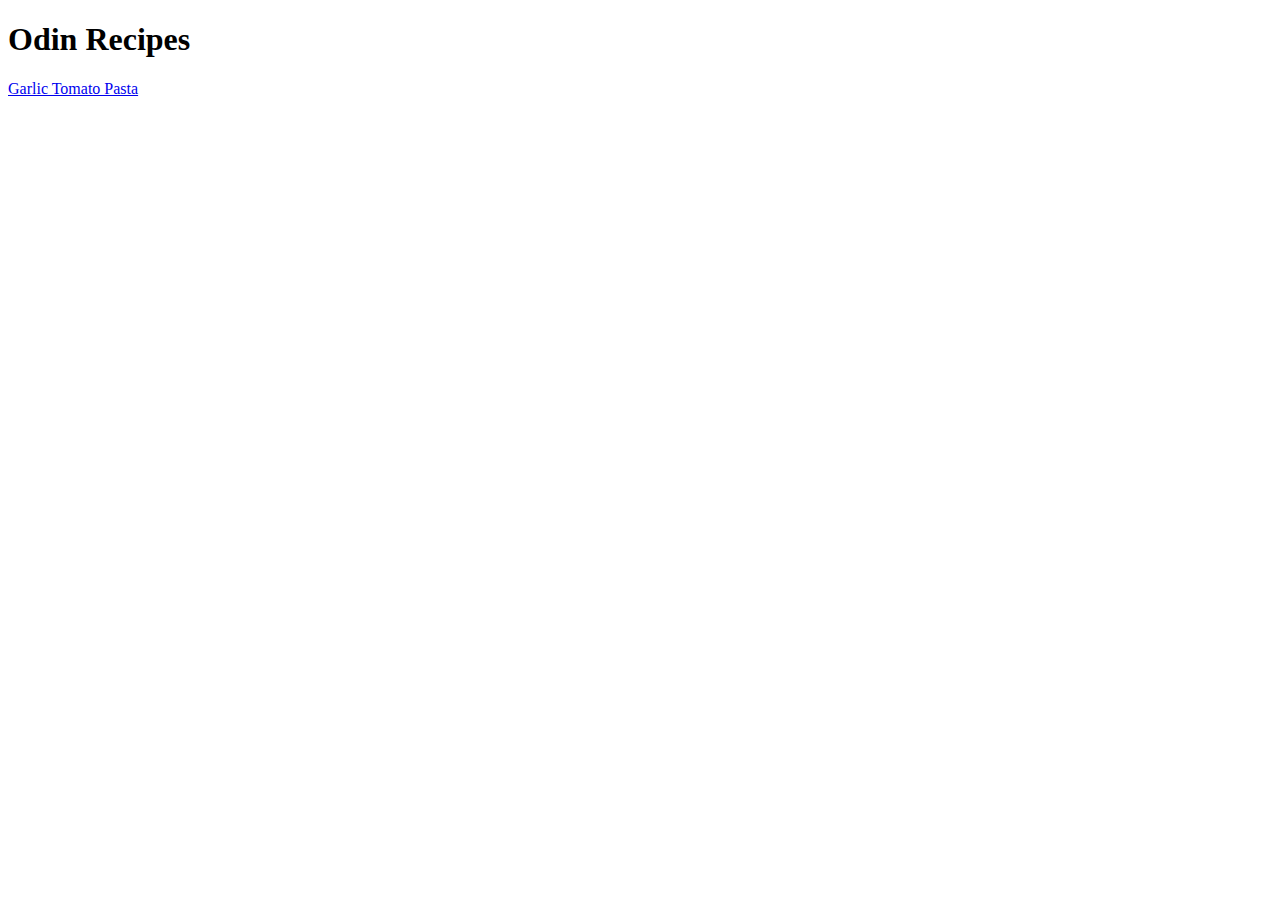
<file: index.html>
<!DOCTYPE html>
<html lang="en">
  <head>
    <meta charset="utf-8" />
    <title>odin recipes</title>
  </head>
  <body>
    <h1>Odin Recipes</h1>
    <a href="./recipes/pasta.html">Garlic Tomato Pasta</a>
  </body>
</html>
</file>
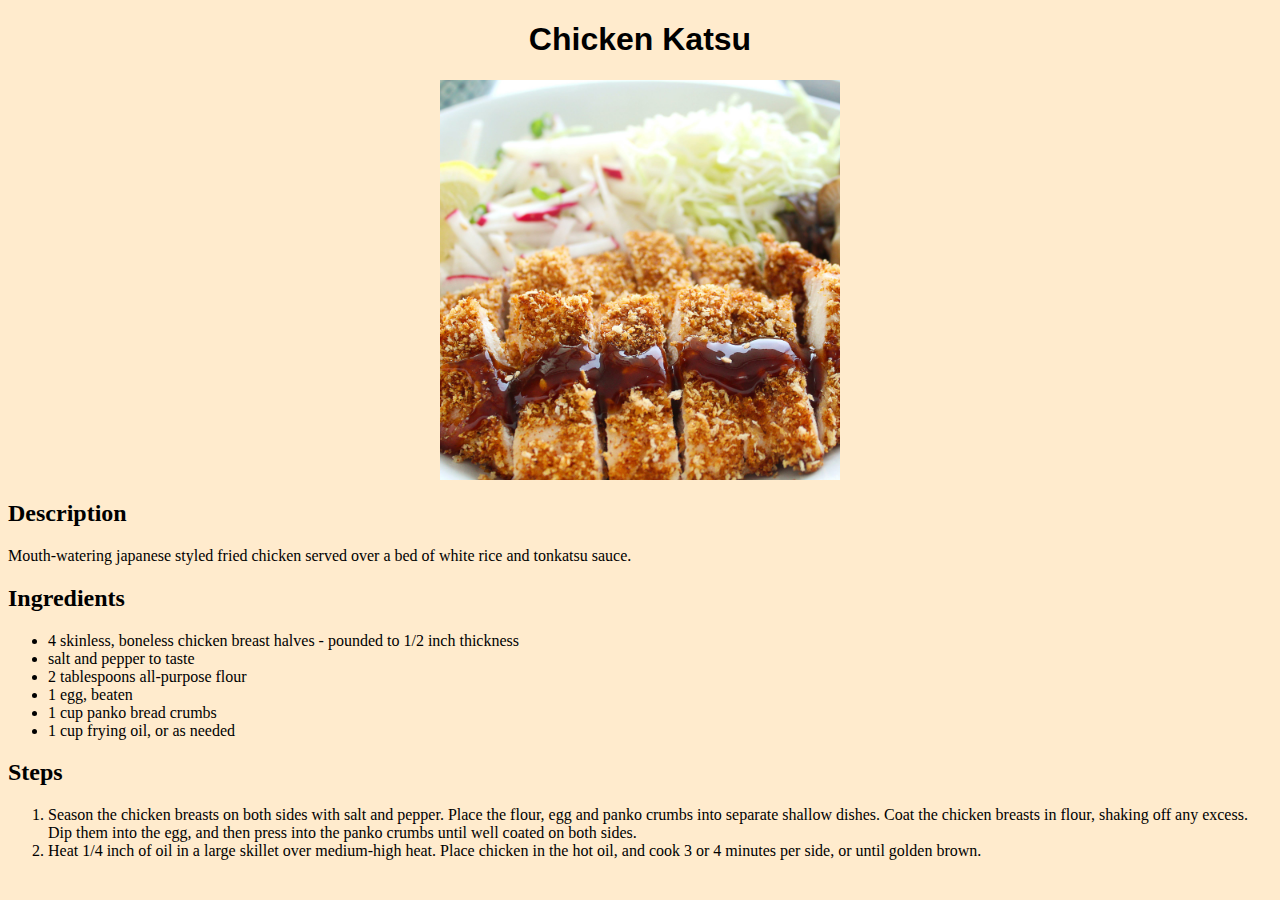
<file: recipes/chknkatsu.html>
<!DOCTYPE html>
<html lang="en">
  <head>
    <meta charset="utf-8" />
    <title>katsu</title>
    <link rel="stylesheet" type="text/css" href="../styles.css" />
  </head>
  <body>
    <h1>Chicken Katsu</h1>
    <img
      src="../images/chknkatsu.jpeg"
      alt="mouth watering chicken katsu plate"
    />
    <h2>Description</h2>
    <p>
      Mouth-watering japanese styled fried chicken served over a bed of white
      rice and tonkatsu sauce.
    </p>
    <h2>Ingredients</h2>
    <ul>
      <li>
        4 skinless, boneless chicken breast halves - pounded to 1/2 inch
        thickness
      </li>
      <li>salt and pepper to taste</li>
      <li>2 tablespoons all-purpose flour</li>
      <li>1 egg, beaten</li>
      <li>1 cup panko bread crumbs</li>
      <li>1 cup frying oil, or as needed</li>
    </ul>
    <h2>Steps</h2>
    <ol>
      <li>
        Season the chicken breasts on both sides with salt and pepper. Place the
        flour, egg and panko crumbs into separate shallow dishes. Coat the
        chicken breasts in flour, shaking off any excess. Dip them into the egg,
        and then press into the panko crumbs until well coated on both sides.
      </li>
      <li>
        Heat 1/4 inch of oil in a large skillet over medium-high heat. Place
        chicken in the hot oil, and cook 3 or 4 minutes per side, or until
        golden brown.
      </li>
    </ol>
  </body>
</html>
</file>
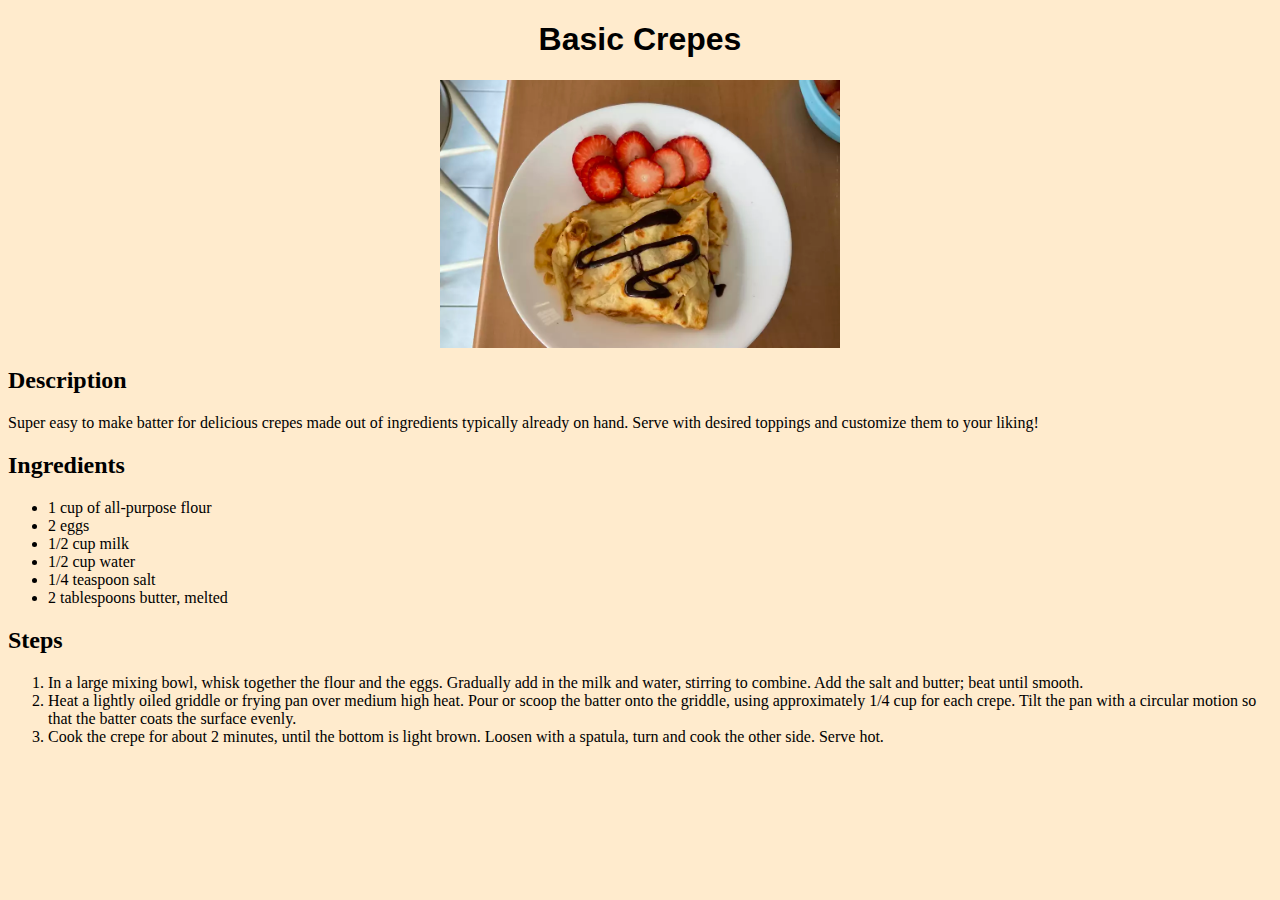
<file: recipes/crepes.html>
<!DOCTYPE html>
<html lang="en">
  <head>
    <meta charset="utf-8" />
    <title>Crepes</title>
    <link rel="stylesheet" type="text/css" href="../styles.css" />
  </head>
  <body>
    <h1>Basic Crepes</h1>
    <img src="../images/crepes.jpeg" alt="tastey crepes" />
    <h2>Description</h2>
    <p>
      Super easy to make batter for delicious crepes made out of ingredients
      typically already on hand. Serve with desired toppings and customize them
      to your liking!
    </p>
    <h2>Ingredients</h2>
    <ul>
      <li>1 cup of all-purpose flour</li>
      <li>2 eggs</li>
      <li>1/2 cup milk</li>
      <li>1/2 cup water</li>
      <li>1/4 teaspoon salt</li>
      <li>2 tablespoons butter, melted</li>
    </ul>
    <h2>Steps</h2>
    <ol>
      <li>
        In a large mixing bowl, whisk together the flour and the eggs. Gradually
        add in the milk and water, stirring to combine. Add the salt and butter;
        beat until smooth.
      </li>
      <li>
        Heat a lightly oiled griddle or frying pan over medium high heat. Pour
        or scoop the batter onto the griddle, using approximately 1/4 cup for
        each crepe. Tilt the pan with a circular motion so that the batter coats
        the surface evenly.
      </li>
      <li>
        Cook the crepe for about 2 minutes, until the bottom is light brown.
        Loosen with a spatula, turn and cook the other side. Serve hot.
      </li>
    </ol>
  </body>
</html>
</file>
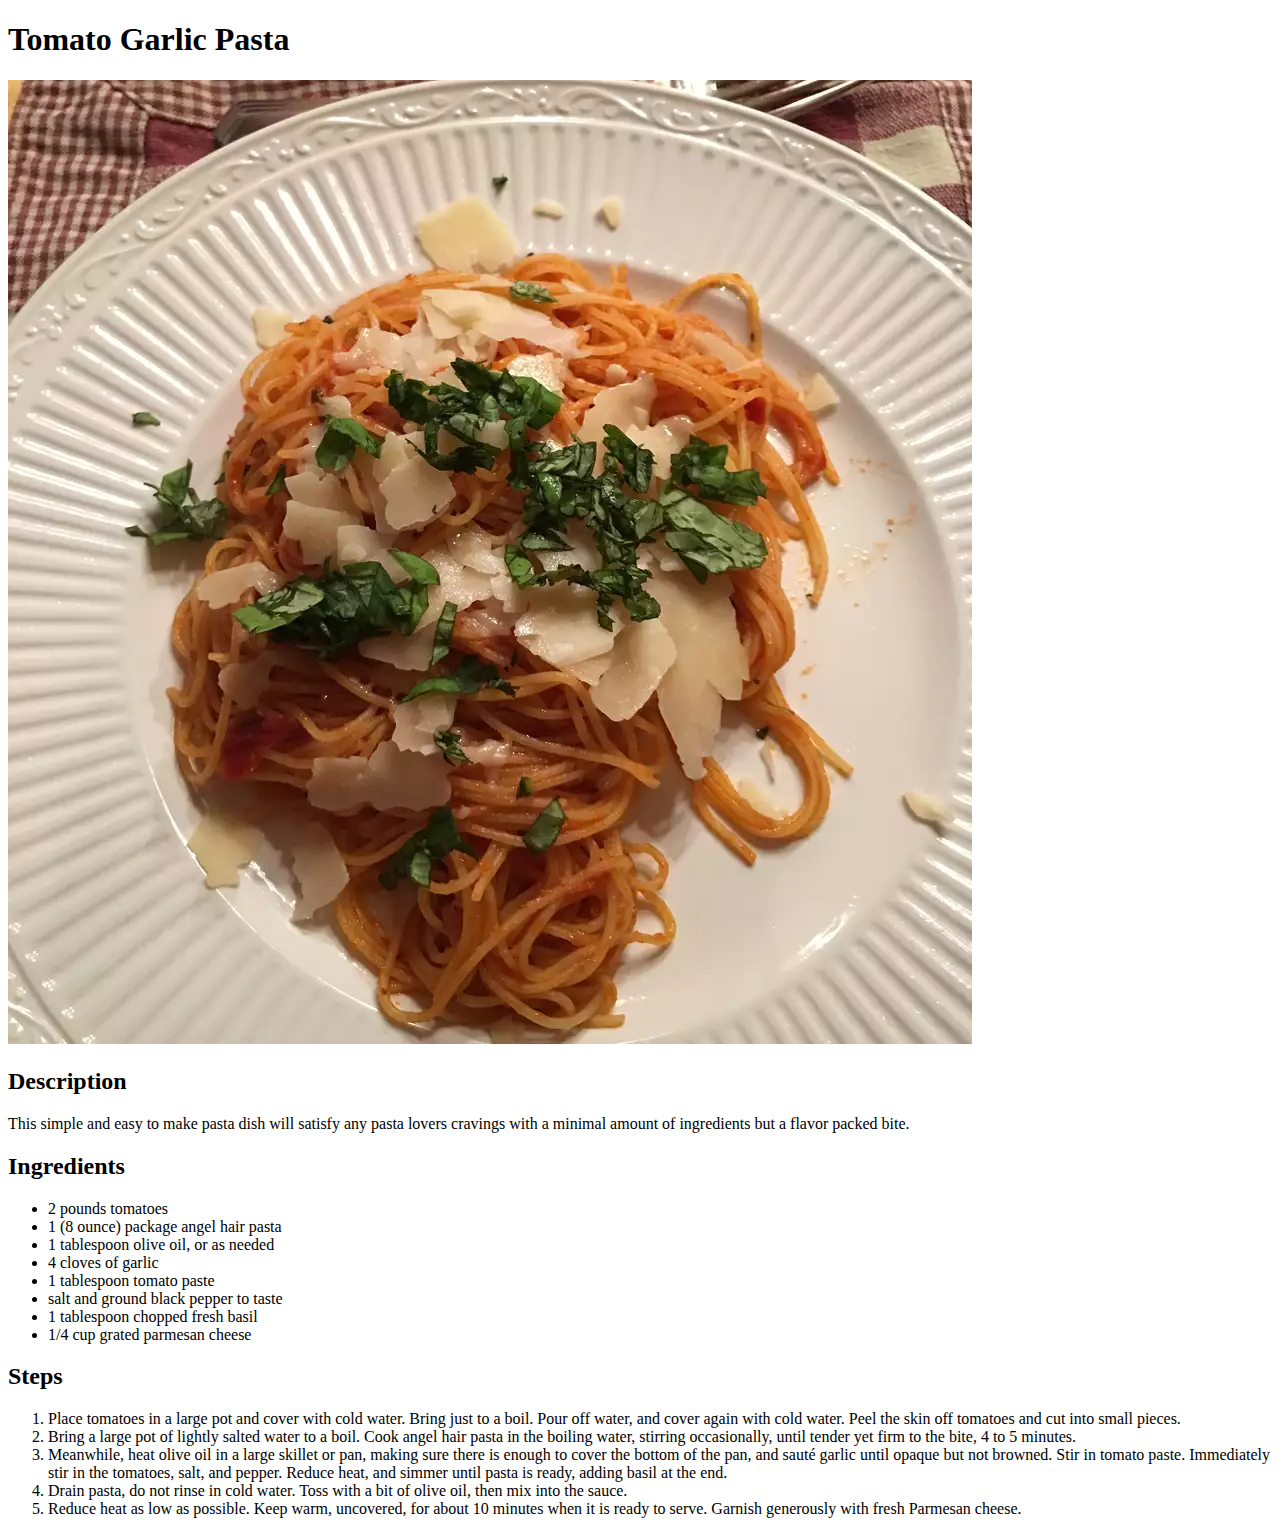
<file: recipes/pasta.html>
<!DOCTYPE html>
<html lang="en">
  <head>
    <meta charset="utf-8" />
    <title>pasta</title>
  </head>
  <body>
    <h1>Tomato Garlic Pasta</h1>
    <img src="../images/pasta.jpeg" alt="Delicious Garlic Pasta" />
    <h2>Description</h2>
    <p>
      This simple and easy to make pasta dish will satisfy any pasta lovers
      cravings with a minimal amount of ingredients but a flavor packed bite.
    </p>
    <h2>Ingredients</h2>
    <ul>
      <li>2 pounds tomatoes</li>
      <li>1 (8 ounce) package angel hair pasta</li>
      <li>1 tablespoon olive oil, or as needed</li>
      <li>4 cloves of garlic</li>
      <li>1 tablespoon tomato paste</li>
      <li>salt and ground black pepper to taste</li>
      <li>1 tablespoon chopped fresh basil</li>
      <li>1/4 cup grated parmesan cheese</li>
    </ul>
    <h2>Steps</h2>
    <ol>
      <li>
        Place tomatoes in a large pot and cover with cold water. Bring just to a
        boil. Pour off water, and cover again with cold water. Peel the skin off
        tomatoes and cut into small pieces.
      </li>
      <li>
        Bring a large pot of lightly salted water to a boil. Cook angel hair
        pasta in the boiling water, stirring occasionally, until tender yet firm
        to the bite, 4 to 5 minutes.
      </li>
      <li>
        Meanwhile, heat olive oil in a large skillet or pan, making sure there
        is enough to cover the bottom of the pan, and sauté garlic until opaque
        but not browned. Stir in tomato paste. Immediately stir in the tomatoes,
        salt, and pepper. Reduce heat, and simmer until pasta is ready, adding
        basil at the end.
      </li>
      <li>
        Drain pasta, do not rinse in cold water. Toss with a bit of olive oil,
        then mix into the sauce.
      </li>
      <li>
        Reduce heat as low as possible. Keep warm, uncovered, for about 10
        minutes when it is ready to serve. Garnish generously with fresh
        Parmesan cheese.
      </li>
    </ol>
  </body>
</html>
</file>
<file: styles.css>
h1 {
    text-align: center;
    font-family:Verdana, Geneva, Tahoma, sans-serif;

}
body {
    background-color: blanchedalmond;
}
div {
    text-align: center;
}
img {
    width: 400px;
    height: auto;
    display: block;
    margin: auto;
}
</file>
